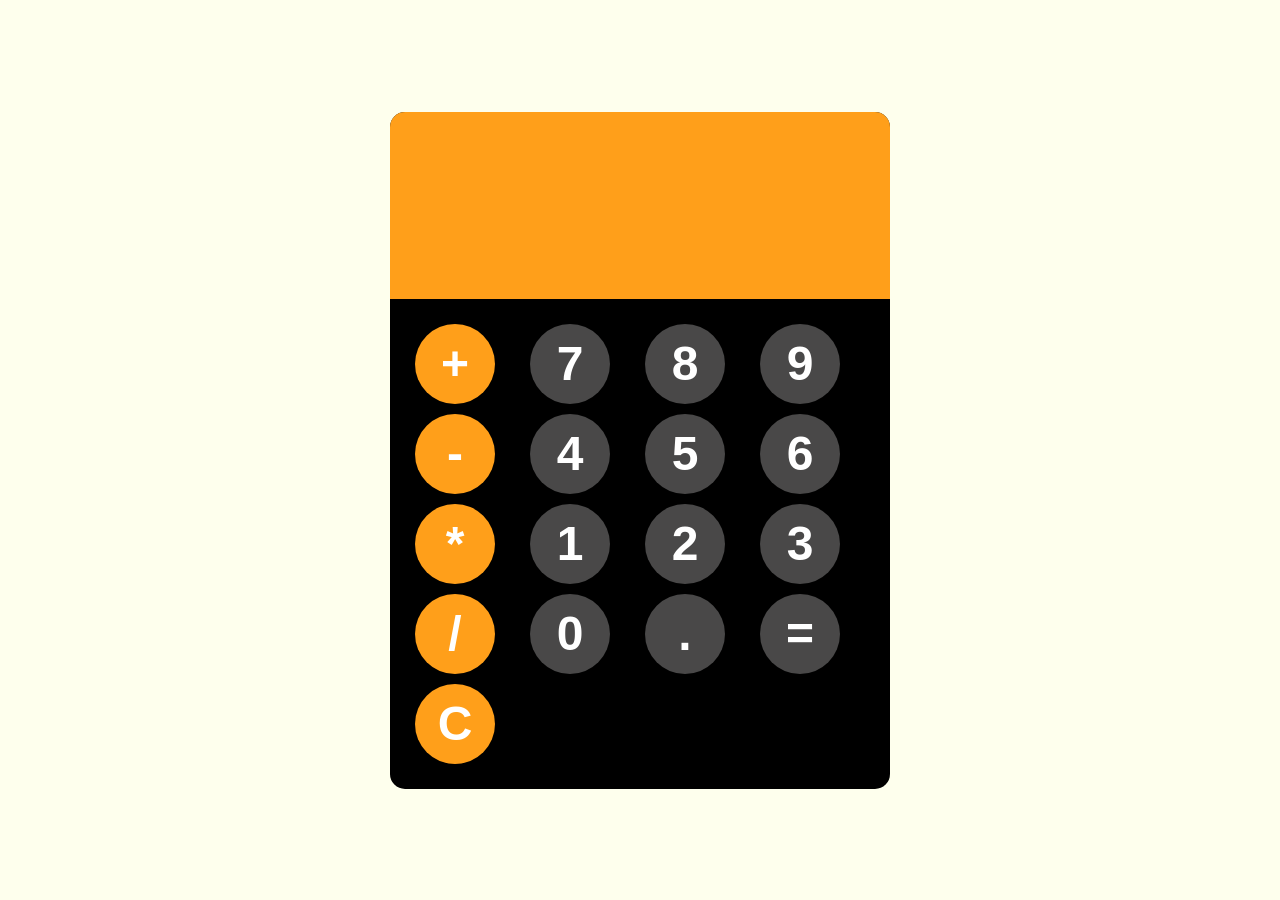
<file: index.html>
<!DOCTYPE html>
<html lang="en">
<head>
    <meta charset="UTF-8">
    <meta name="viewport" content="width=device-width, initial-scale=1.0">
    <title>Document</title>
    <link rel="stylesheet" href="style.css">
</head>
<body>
    
    <div id="calculator">
        <input id="display" readonly>

        <div id="keys">
            
            <button class="operator-btn" onclick="appendToDisplay('+')">+</button>
            <button onclick="appendToDisplay('7')">7</button>
            <button onclick="appendToDisplay('8')">8</button>
            <button onclick="appendToDisplay('9')">9</button>
            <button  class="operator-btn"  onclick="appendToDisplay('-')">-</button>
            <button onclick="appendToDisplay('4')">4</button>
            <button onclick="appendToDisplay('5')">5</button>
            <button onclick="appendToDisplay('6')">6</button>
            <button  class="operator-btn"  onclick="appendToDisplay('*')">*</button>
            <button onclick="appendToDisplay('1')">1</button>
            <button onclick="appendToDisplay('2')">2</button>
            <button onclick="appendToDisplay('3')">3</button>
            <button   class="operator-btn" onclick="appendToDisplay('/')">/</button>
            <button onclick="appendToDisplay('0')">0</button>
            <button onclick="appendToDisplay('.')">.</button>
            <button onclick="calculate()">=</button>
            <button class="operator-btn"    onclick="limparTela()">C</button>
        </div>

    </div>


    <script src="index.js"></script>
</body>
</html>
</file>
<file: style.css>
button{
    width:80px;
    height:80px;
    border-radius:50px; 
    border:none;
    background-color: rgb(73, 72, 72);
    color: white;
    font-size:3rem;
    font-weight: bold;
    cursor:pointer;
}

#keys{
    display:grid;
    grid-template-columns:repeat(4,1fr);
    gap:10px;
    padding: 25px;
}

#calculator{
    font-family: Arial, sans-serif;
    background-color: black;
    border-radius:15px;
    max-width:500px;
    overflow:hidden;
}
#display{
    width:100%;
    padding:20px;
    font-size: 8rem;
    text-align: left;
    border:none;
    background-color:hsl(35,100%, 55%);
    color: white;
}

body{
    margin: 0;
    display: flex;
    justify-content: center;
    align-items:center;
    height: 100vh;
    background-color:#feffed;
}

button:hover{
    background-color:#5e5e5e;
}
button:active{
    background-color: white;
    color: black;
}

.operator-btn{
    background-color:hsl(35,100%, 55%);
}

.operator-btn:hover{
    background-color:hsl(35, 92%, 61%);
}
.operator-btn:active{
    background-color:white;
    color: black
}
</file>
